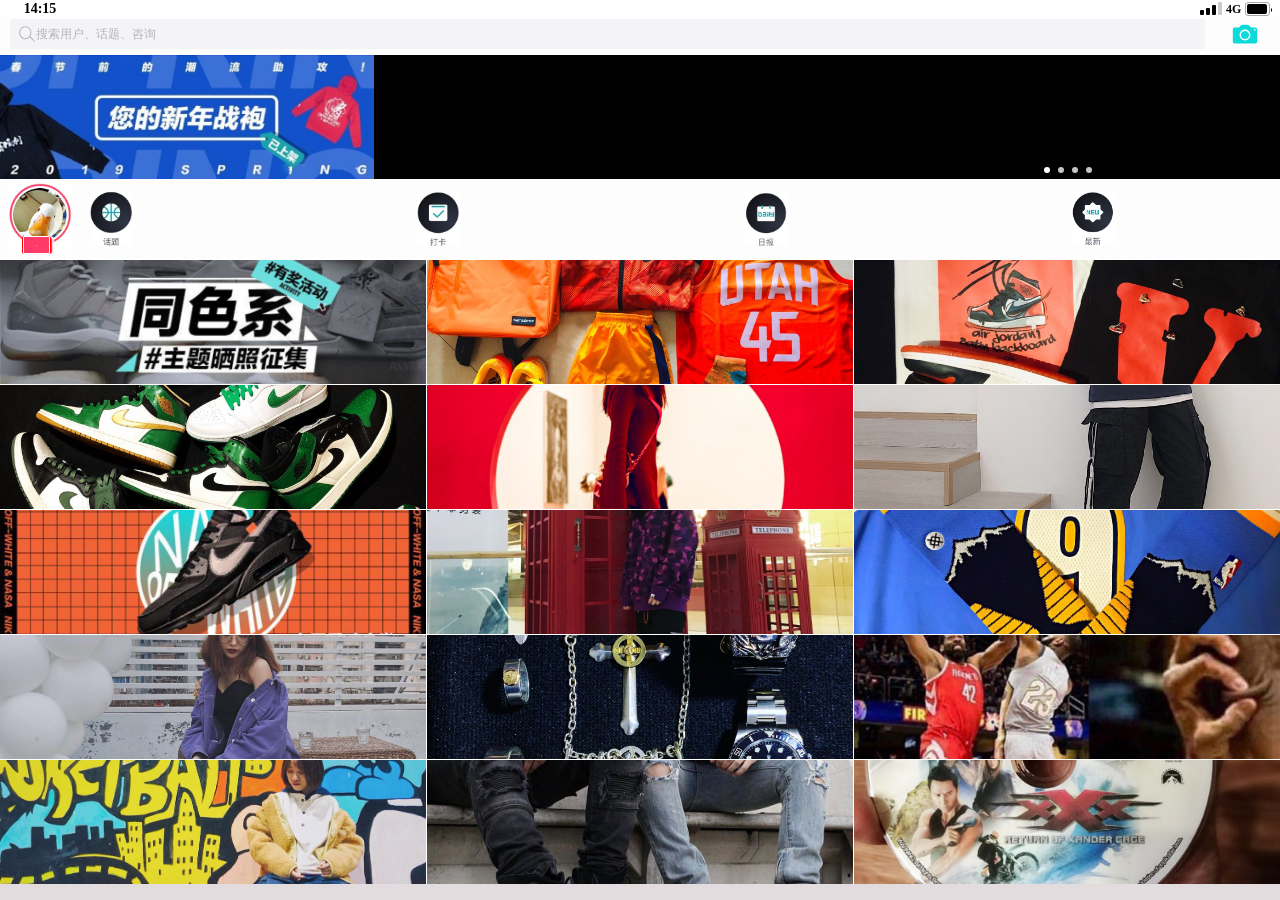
<file: page/index.html>
<!DOCTYPE html>
<html lang="en">
<head>
    <meta charset="UTF-8">
    <title>Title</title>
    <meta name="viewport" content="width=device-width, initial-scale=1.0, maximum-scale=1.0, user-scalable=0">
    <link href="../css/container.css" rel="stylesheet">
    <link href="../css/signal.css" rel="stylesheet">
    <link href="../css/change.css" rel="stylesheet">
    <link href="../css/menu.css" rel="stylesheet">
    <link href="../css/common.css" rel="stylesheet">

</head>
<body>
    <div id="container">
        <!--这是信号层的开头-->
        <div id="signal" class="">

            <div id="signal-left" class=" xy-center ">14:15</div>
            <div id="signal-center" class=""></div>
            <div id="signal-right" class=" xy-center">
                <div id="signal-area" class="">
                    <div class="signal-ok "></div>
                    <div class="signal-ok"></div>
                    <div class="signal-ok"></div>
                    <div class="signal-lose"></div>
                </div>
                <div id="xg" class="">4G</div>
                <div id="battery-area" class="">
                    <div id="battery-body">
                        <div id="core" class="xy-center "></div>
                    </div>
                    <div id="battery-head" class="border"></div>
                </div>
            </div>
        </div>
        <!--这是信号层的结尾-->

        <div id="change">
        </div>
        <!--菜单栏的开头-->

        <div id="menus" class="">
            <div id="follow" class="menu-img " data-normal="../img/menu/关注.jpg" data-press="../img/menu/关注-变.png" data-url="../page/follow-page.html"></div>
            <div id="discover" class="menu-img " data-normal="../img/menu/发现.png" data-press="../img/menu/发现-变.jpg" data-url="../page/change-page.html/"></div>
            <div id="buy" class="menu-img " data-normal="../img/menu/购买.jpg" data-press="../img/menu/购买-变.png" data-url="../page/buy-page.html"></div>
            <div id="service" class="menu-img " data-normal="../img/menu/服务.jpg" data-press="../img/menu/服务-变.png" data-url="../page/service-page.html"></div>
            <div id="me" class="menu-img " data-normal="../img/menu/我.jpg" data-press="../img/menu/我-变.png" data-url="../page/me-page.html"></div>

        </div>
        <!--菜单栏的结尾-->
    </div>
</body>
<script src="../js/jquery.js"></script>
<script src="../js/round.js"> </script>
<script>
    $(function(){



        $("#change").load("../page/change-page.html")

        /*  控制底部图片*/
        $("#menus div").each(function() {
            $(this).css('background-image' , 'url('+$(this).data("normal")+')').css('background-size' , '80%');
            // console.log($(this).data("normal"));
        });

        //当点击每一个
        $(".menu-img").click( function() {

            //让所有按钮的背景  再次变为 normal 状态
            $(".menu-img").each(function(){
                $(this).css('background-image' , 'url('+$(this).data("normal")+')');
            });
            //让被点击的层切换为  press
            $(this).css('background-image' , 'url('+$(this).data("press")+')');

            //
            // $("#search").load($(this).data("url"))
            // $("#scroll-bar").load($(this).data("url"))
            // $("#title").load($(this).data("url"))
            $("#change").load($(this).data("url"))

        });

    })

</script>


</html>
</file>
<file: css/container.css>
#container{
    /*align-items: flex-end;*/
    width: 100%;
    height: 100%;
    position: fixed;
    /*background-color: aqua;*/
    display: flex;
    flex-flow: column;
    justify-content: space-between;

}
</file>
<file: css/signal.css>
#signal{
    height: 45px;
    background-color: white;
    display: flex;
}
#signal-left {
    font-size: 14px;
    width: 80px;
    font-weight: 900;

}
#signal-center{
    flex: 1;
}
#signal-right{
    width: 80px;
    display: flex;
    justify-content: flex-start;
}
#signal-area{
    display: flex;
    align-items: flex-end;
    margin-right: 2px;

}
#signal-area div {


    width: 4px;
    margin-right: 2px;
    border-radius: 1px;

}
#signal-area div:nth-child(1) {
    height: 5px;

}
#signal-area div:nth-child(2) {
    height: 7px;

}
#signal-area div:nth-child(3) {
    height: 10px;

}
#signal-area div:nth-child(4) {
    height: 13px;

}

.signal-ok {
    background-color: #000001;
}

.signal-lose {
    background-color: #cbcbcb;
}
#xg{
    padding-top: 2px;
    font-size: 12px;
    font-weight: 600;
}
#battery-area{

    height: 13px;
    width: 32px;
    display: flex;
    /*flex-flow: row;*/
    align-items: center;
    /*margin-right: 3px;*/
    padding-top: 2px;
    margin-left: 4px;
}
#battery-body{
    width: 23px;
    height: 12px;
    border-radius: 3px;
    border: 1px solid #a7a7ac;
    margin-bottom: 1px;
}
#battery-head{
    margin-left: 1px;
    height: 2px;
    width: 3px;
    border-color:transparent  transparent transparent #000001;

    /*background-color: #000001*/
}
#core{
    height:10px ;
    margin: 1px 1px 1px 1px;
    width: 20px;
    background-color: #000001;
    border-radius: 2px;
    animation: charge 5s linear infinite;
}
</file>
<file: css/change.css>
#change{
    flex: 1;
    display: flex;
    flex-flow: column;


}
</file>
<file: css/menu.css>
#menus{
    height: 75px;
    background-color: #e2dcde;
    display: flex;
    justify-content: space-between;
}
.menu-img{

    width: 40px;

    background-position: center;
    background-size: 80%;
    background-repeat: no-repeat;
    margin: 8px 18px 18px 20px;

}
#follow{
    /*background-image: url(../img/menu/关注.jpg)*/
}
#discover{

}





/*}*/
#discover{

}
#buy{

}
#service{

}
#me{

}
</file>
<file: css/common.css>
*{
    padding: 0px;
    margin: 0px;
    font-family: 微软雅黑;
}
.border{
    border: 1px solid red;
}
.xy-center{
    display: flex;
    justify-content: center;
    align-items: center;

}
</file>
